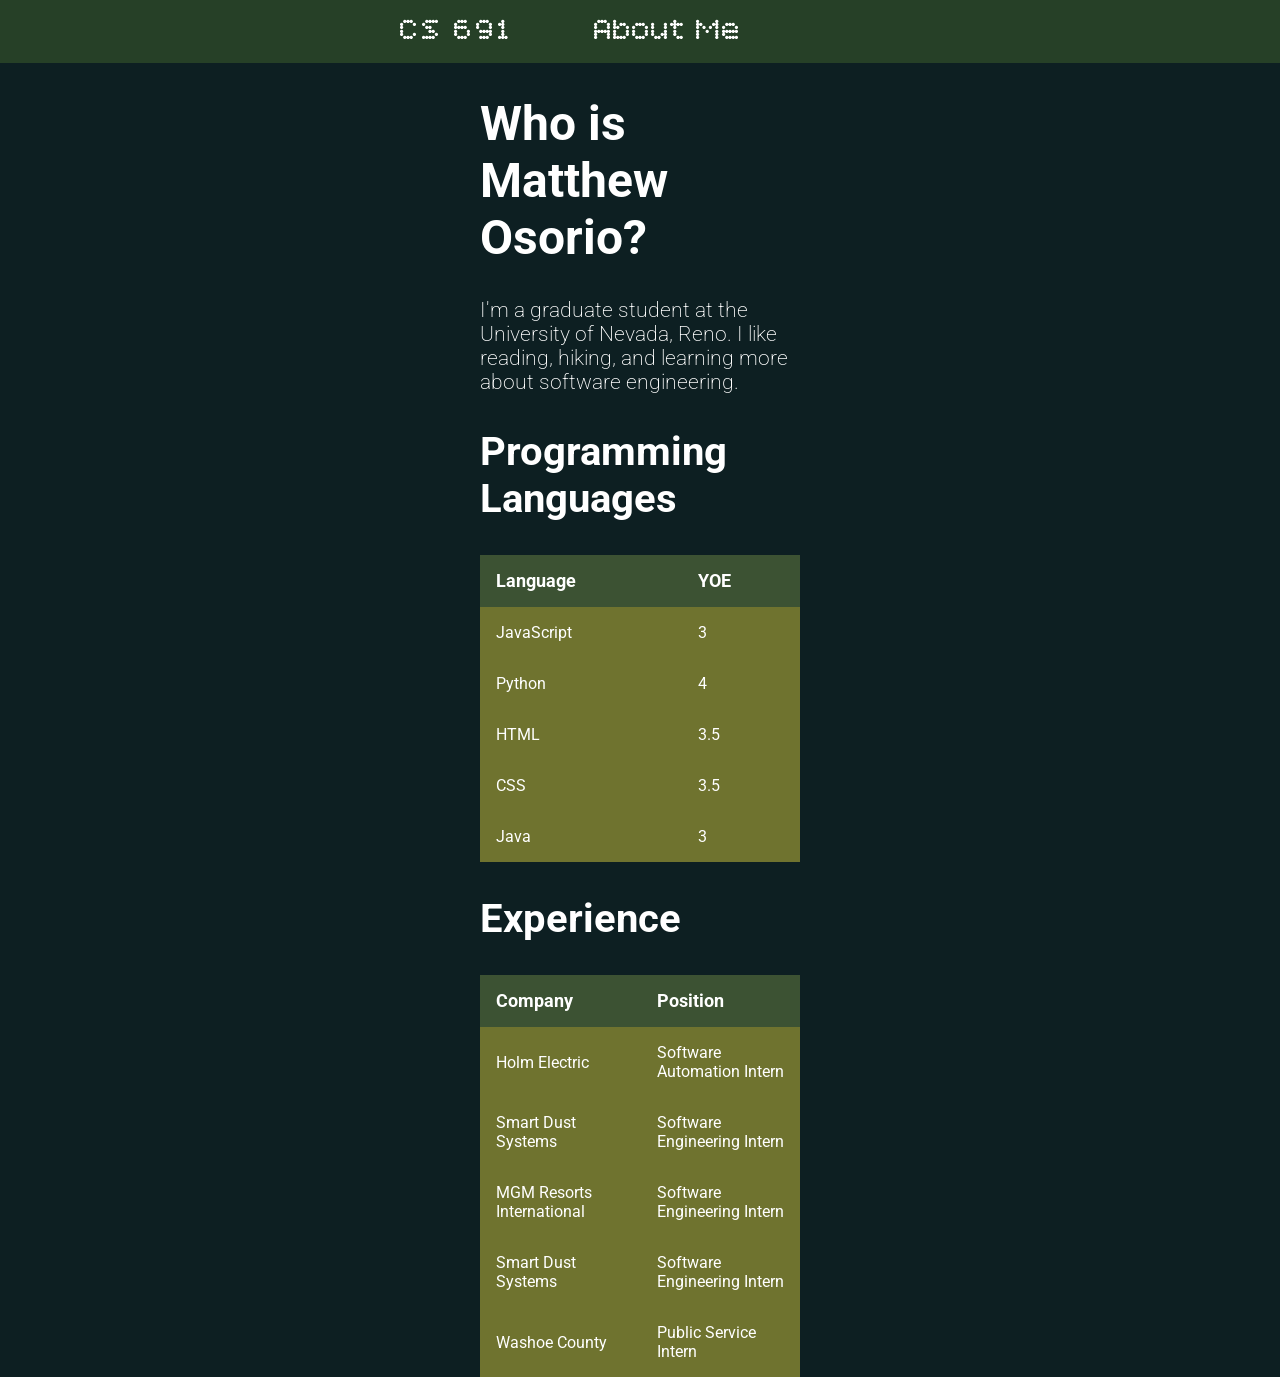
<file: about.html>
<!DOCTYPE html>
<html lang="en">

<head>
    <meta charset="UTF-8">
    <meta name="viewport" content="width=device-width, initial-scale=1.0">
    <title>Matthew Osorio - CS 691</title>
    <link rel="preconnect" href="https://fonts.googleapis.com">
    <link rel="preconnect" href="https://fonts.gstatic.com" crossorigin>
    <link href="https://fonts.googleapis.com/css2?family=Bitcount+Prop+Single:wght@100..900&display=swap"
        rel="stylesheet">
    <link rel="preconnect" href="https://fonts.googleapis.com">
    <link rel="preconnect" href="https://fonts.gstatic.com" crossorigin>
    <link
        href="https://fonts.googleapis.com/css2?family=Bitcount+Prop+Single:wght@100..900&family=Roboto:ital,wght@0,100..900;1,100..900&display=swap"
        rel="stylesheet">
    <link rel="stylesheet" href="./css/styles.css">
</head>

<body>
    <nav>
        <a href="./index.html">CS 691</a>
        <a href="./about.html">About Me</a>
    </nav>
    <main>
        <h1>Who is Matthew Osorio?</h1>
            <p>I'm a graduate student at the University of Nevada, Reno. I like reading, hiking, and learning more about
                software engineering.</p>

            <h2>Programming Languages</h2>
            <table>
                <tr>
                    <th>Language</th>
                    <th>YOE</th>
                </tr>
                <tr>
                    <td>JavaScript</td>
                    <td>3</td>
                </tr>
                <tr>
                    <td>Python</td>
                    <td>4</td>
                </tr>
                <tr>
                    <td>HTML</td>
                    <td>3.5</td>
                </tr>
                <tr>
                    <td>CSS</td>
                    <td>3.5</td>
                </tr>
                <tr>
                    <td>Java</td>
                    <td>3</td>
                </tr>
            </table>

            <h2>Experience</h2>
            <table>
                <tr>
                    <th>Company</th>
                    <th>Position</th>
                </tr>
                <tr>
                    <td>Holm Electric</td>
                    <td>Software Automation Intern</td>
                </tr>
                <tr>
                    <td>Smart Dust Systems</td>
                    <td>Software Engineering Intern</td>
                </tr>
                <tr>
                    <td>MGM Resorts International</td>
                    <td>Software Engineering Intern</td>
                </tr>
                <tr>
                    <td>Smart Dust Systems</td>
                    <td>Software Engineering Intern</td>
                </tr>
                <tr>
                    <td>Washoe County</td>
                    <td>Public Service Intern</td>
                </tr>
            </table>
    </main>
</body>

</html>
</file>
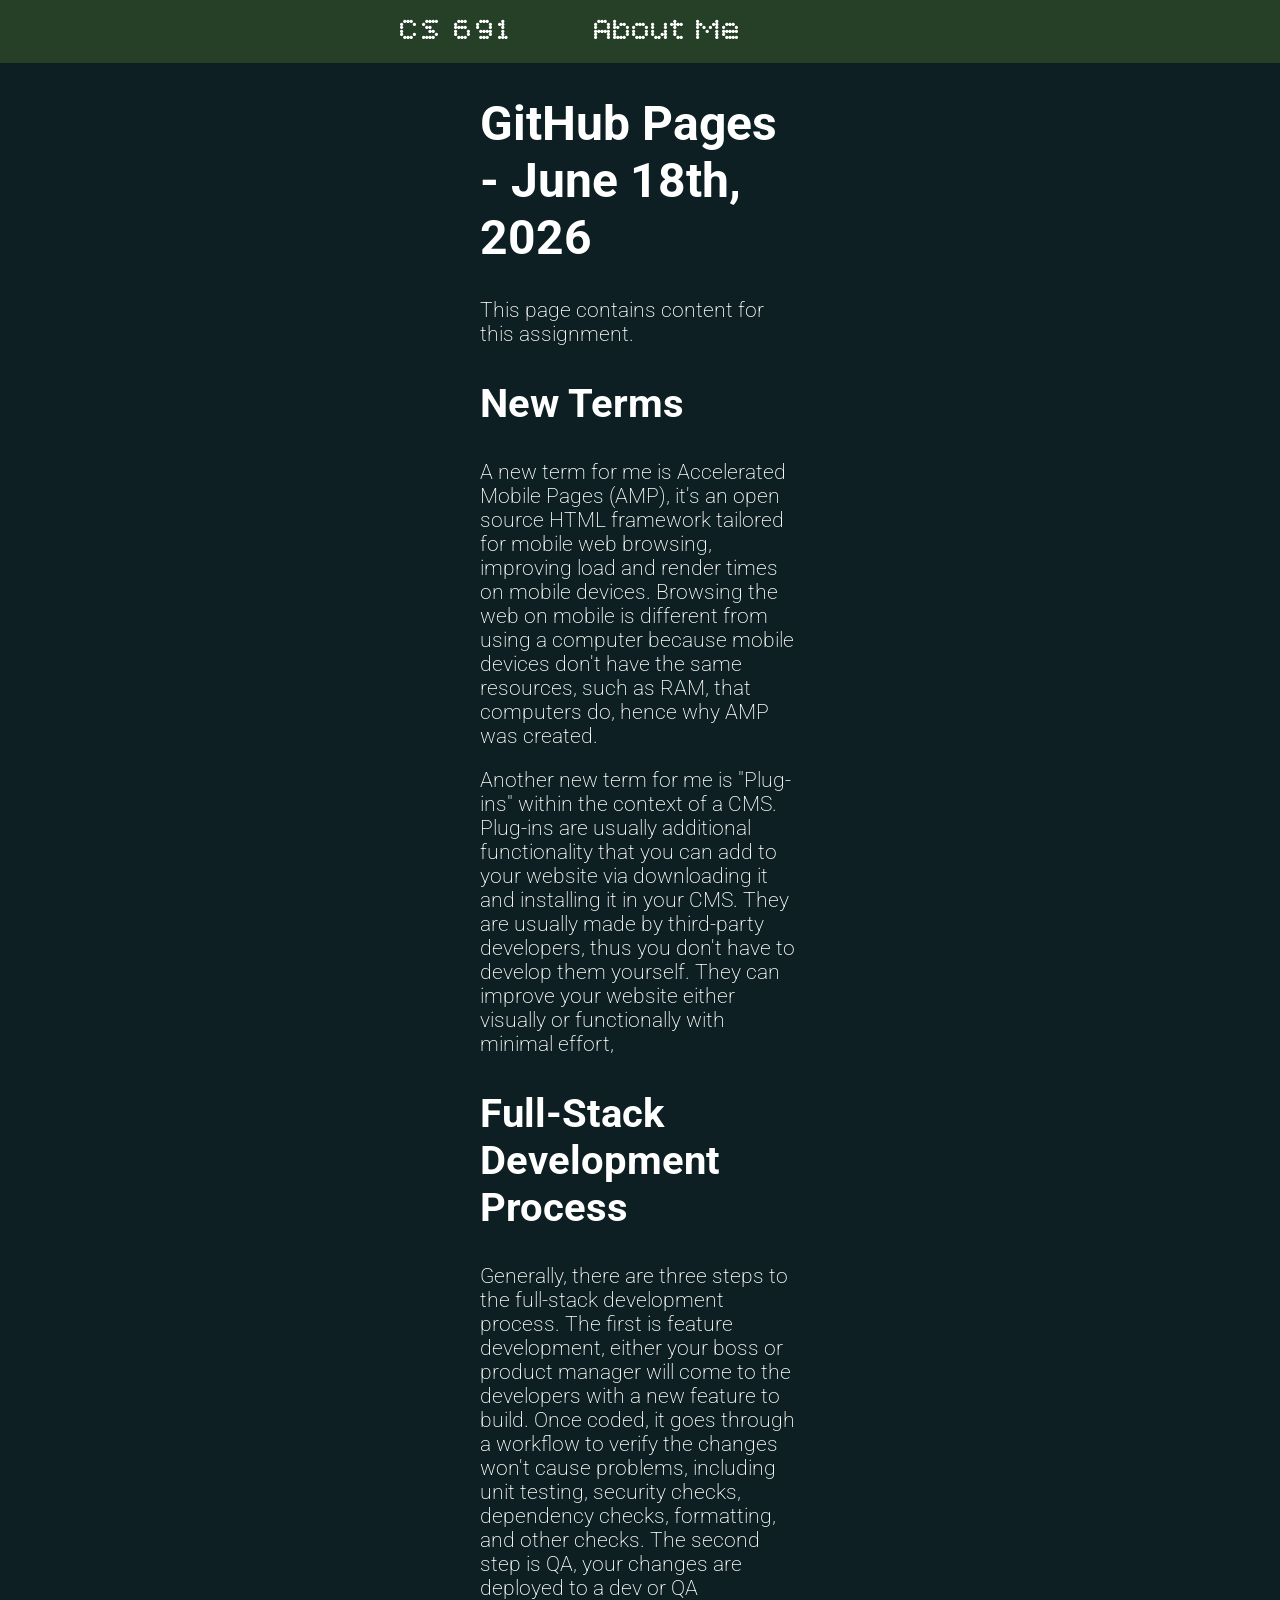
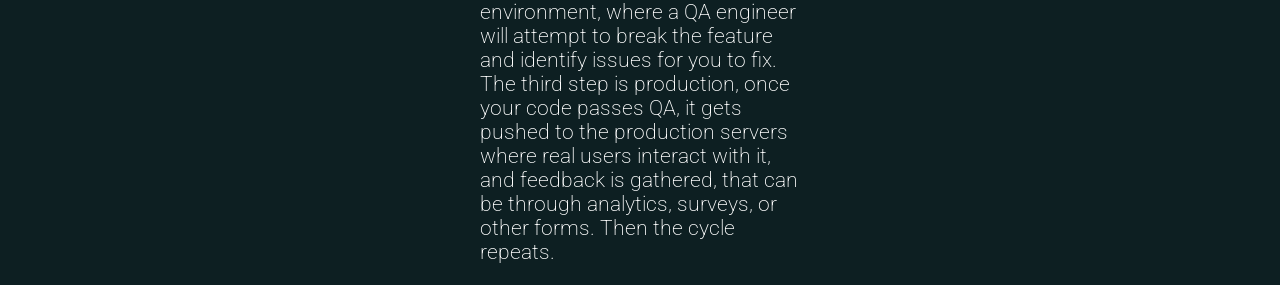
<file: assignments/github-pages-assignment.html>
<!DOCTYPE html>
<html lang="en">

<head>
    <meta charset="UTF-8">
    <meta name="viewport" content="width=device-width, initial-scale=1.0">
    <title>Matthew Osorio - CS 691</title>
    <link rel="preconnect" href="https://fonts.googleapis.com">
    <link rel="preconnect" href="https://fonts.gstatic.com" crossorigin>
    <link href="https://fonts.googleapis.com/css2?family=Bitcount+Prop+Single:wght@100..900&display=swap"
        rel="stylesheet">
    <link rel="preconnect" href="https://fonts.googleapis.com">
    <link rel="preconnect" href="https://fonts.gstatic.com" crossorigin>
    <link
        href="https://fonts.googleapis.com/css2?family=Bitcount+Prop+Single:wght@100..900&family=Roboto:ital,wght@0,100..900;1,100..900&display=swap"
        rel="stylesheet">
    <link rel="stylesheet" href="../css/styles.css">
</head>

<body>
    <nav>
        <a href="../index.html">CS 691</a>
        <a href="../about.html">About Me</a>
    </nav>
    <main>
        <h1>GitHub Pages - June 18th, 2026</h1>
        <p>This page contains content for this assignment.</p>

        <h2>New Terms</h2>
        <p>A new term for me is Accelerated Mobile Pages (AMP), it's an open source HTML framework tailored for
            mobile web browsing, improving load and render times on mobile devices. Browsing the web on mobile is
            different from using a computer because mobile devices don't have the same resources, such as RAM, that
            computers do, hence why AMP was created.</p>
        <p>Another new term for me is "Plug-ins" within the context of a CMS. Plug-ins are usually additional
            functionality that you can add to your website via downloading it and installing it in your CMS. They
            are usually made by third-party developers, thus you don't have to develop them yourself. They can
            improve your website either visually or functionally with minimal effort,</p>

        <h2>Full-Stack Development Process</h2>
        <p>Generally, there are three steps to the full-stack development process. The first is feature development,
            either your boss or product manager will come to the developers with a new feature to build. Once
            coded, it goes through a workflow to verify the changes won't cause problems, including unit testing,
            security checks, dependency checks, formatting, and other checks. The second step is QA, your changes
            are deployed to a dev or QA environment, where a QA engineer will attempt to break the feature and identify
            issues for
            you to fix. The third step is production, once your code passes QA, it gets pushed to the production
            servers where real users interact with it, and feedback is gathered, that can be through analytics,
            surveys, or other forms. Then the cycle repeats.</p>
    </main>
</body>

</html>
</file>
<file: css/styles.css>
/* Source: https://coolors.co/0d1f22-264027-3c5233-6f732f-b38a58 */
:root {
    --ink-black: #0d1f22;
    --dark-spruce: #264027;
    --hunter-green: #3c5233;
    --olive: #6f732f;
    --camel: #b38a58;
}

body {
    background-color: var(--ink-black);
    color: #FFFF;
    margin: 0;
    padding: 0;
    font-family: "Roboto", sans-serif;
}

main {
    padding: 0 30rem;
}

nav {
    background-color: var(--dark-spruce);
    display: flex;
    gap: 5rem;
    align-items: center;
    font-family: "Bitcount Prop Single", sans-serif;
    font-size: 2rem;
    padding: 0.75rem 25rem;
}

h1 {
    font-size: 3rem;
}

h2 {
    font-size: 2.5rem;
}

p, li {
    font-size: 1.3rem;
    font-weight: 200;
}

nav > a {
    text-decoration: none;
    color: inherit;
}

table {
  background-color: var(--olive);
  border-collapse: collapse;
  width: 100%;
}

th, td {
  padding: 1rem;
  text-align: left;
}

th {
  background-color: var(--hunter-green);
  font-size: 1.1rem;
}

td {
  font-size: 1rem;
}
</file>
